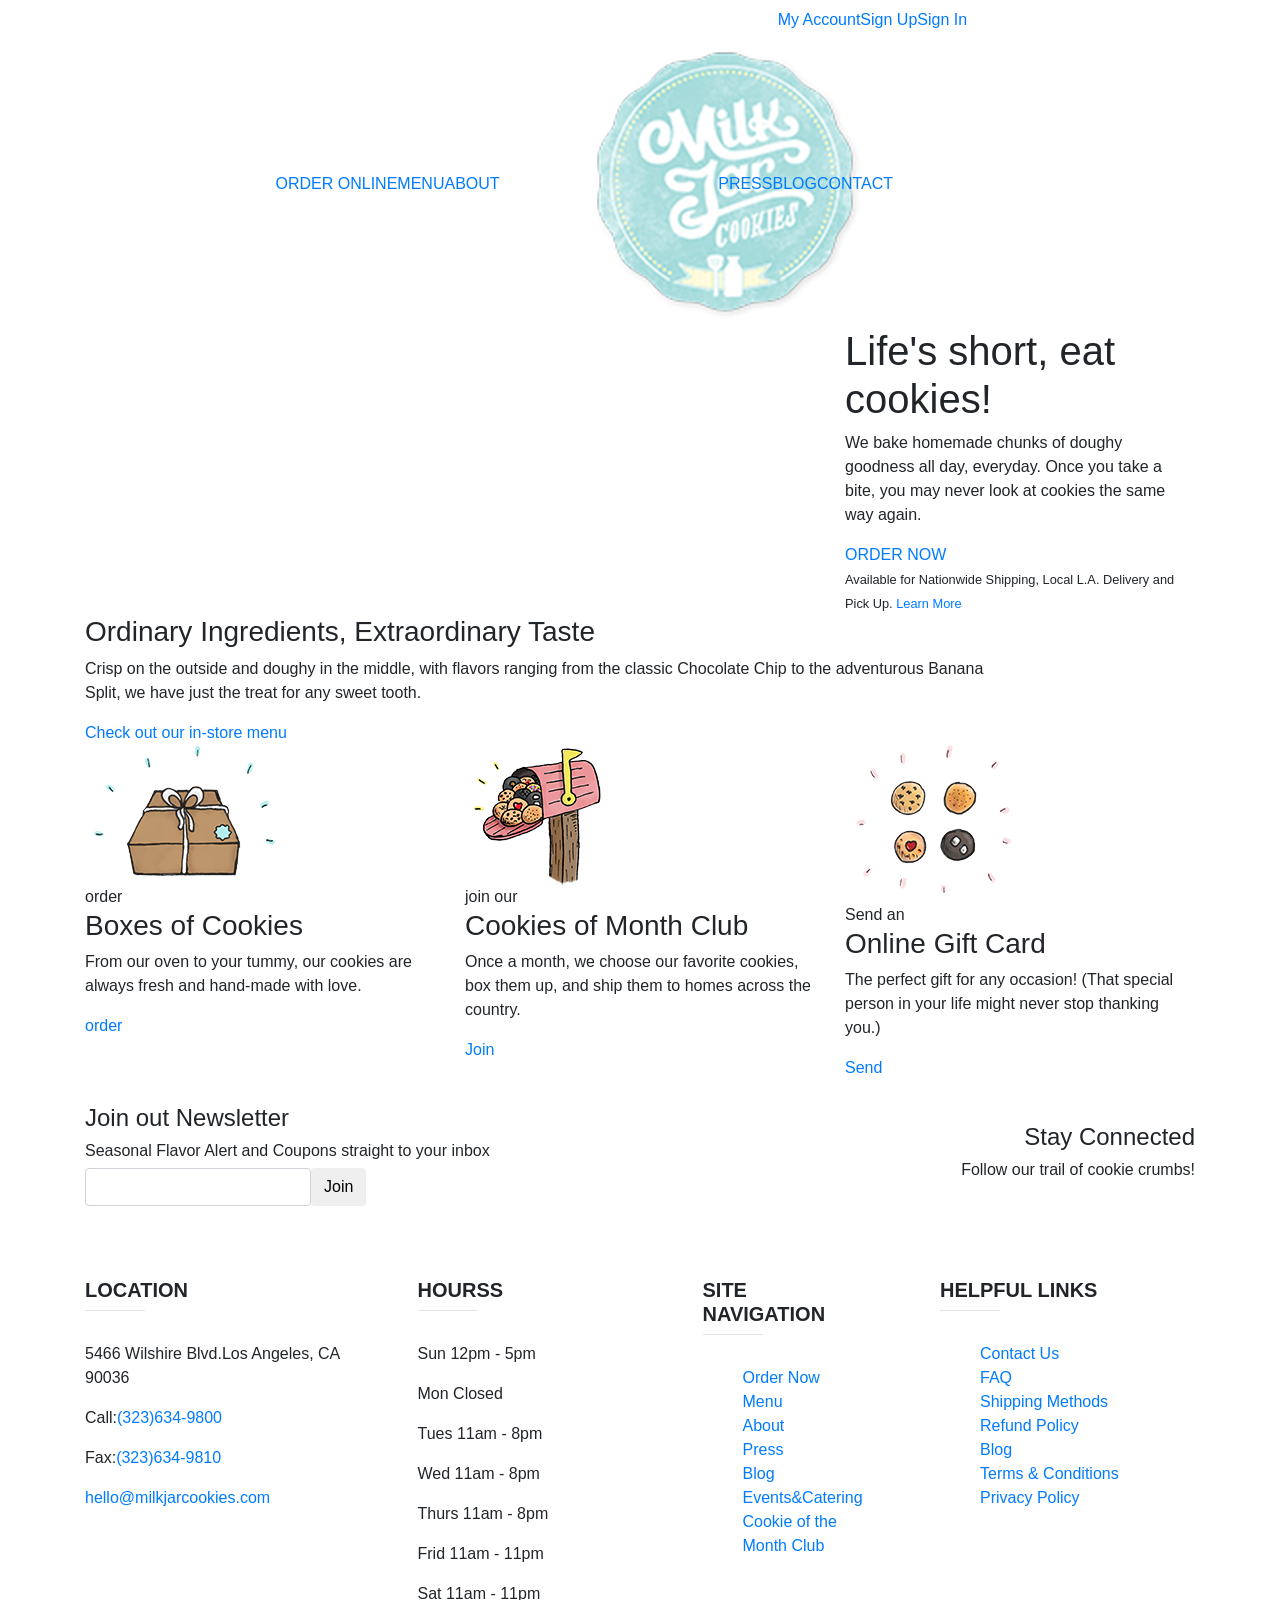
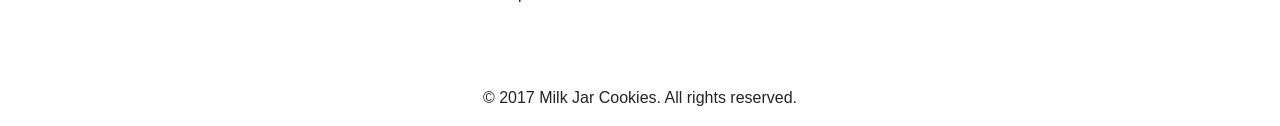
<file: SanShu/index.html>
<!doctype html>
<html lang="en">
  <head>
    <!-- Required meta tags -->
    <meta charset="utf-8">
    <meta name="viewport" content="width=device-width, initial-scale=1, shrink-to-fit=no">
    <!-- Optional JavaScript -->
    <!-- jQuery first, then Popper.js, then Bootstrap JS -->
    <script src="https://code.jquery.com/jquery-3.2.1.slim.min.js" integrity="sha384-KJ3o2DKtIkvYIK3UENzmM7KCkRr/rE9/Qpg6aAZGJwFDMVNA/GpGFF93hXpG5KkN" crossorigin="anonymous"></script>
    <script src="https://cdnjs.cloudflare.com/ajax/libs/popper.js/1.12.9/umd/popper.min.js" integrity="sha384-ApNbgh9B+Y1QKtv3Rn7W3mgPxhU9K/ScQsAP7hUibX39j7fakFPskvXusvfa0b4Q" crossorigin="anonymous"></script>
    <script src="https://maxcdn.bootstrapcdn.com/bootstrap/4.0.0/js/bootstrap.min.js" integrity="sha384-JZR6Spejh4U02d8jOt6vLEHfe/JQGiRRSQQxSfFWpi1MquVdAyjUar5+76PVCmYl" crossorigin="anonymous"></script>

    <!-- Bootstrap CSS -->
    <link rel="stylesheet" href="https://maxcdn.bootstrapcdn.com/bootstrap/4.0.0/css/bootstrap.min.css" integrity="sha384-Gn5384xqQ1aoWXA+058RXPxPg6fy4IWvTNh0E263XmFcJlSAwiGgFAW/dAiS6JXm" crossorigin="anonymous">
    <link rel="stylesheet" href="css/stylesheet.css" rel="stylesheet">
    <link href="https://fonts.googleapis.com/css?family=Amaranth" rel="stylesheet"><!-- for header text -->
    <title>MilkJarCookies</title>
  </head>
  <body>
    <header id="main-header">
      <div class="container-fluid">
          <div class="row">
            <div class="col-sm-7"></div>
            <div class="col-sm-3">
              <nav class="navbar navbar-default">
                  <ul class="nav MyNavbar">
                    <li ><a href="#">My Account</a></li>
                    <li ><a href="#">Sign Up</a></li>
                    <li ><a href="#">Sign In</a></li>
                  </ul>

              </nav>
              <div class="col-sm-2"></div>
            </div>
          </div>
          <div class="row justify-content-center">
              <nav class="navbar navbar-default" >

                <!--<div class="navbar-header">
                  <button type="button" class="navbar-toggle" data-toggle = "collapse" data-target="#menu-navbar-collapse">
                     <i class="glyphicon glyphicon-align-center"></i>
                  </button>
                </div>--><!--For responsive behaviour -->
              <!--  <div class="navbar-collapse" id="menu-navbar-collapse"> --><!-- Add collapse in the class for reponsive -->
                <div class="col-sm-5">
                  <ul class="nav MyNavbar">
                    <li ><a href="#">ORDER ONLINE</a></li>
                    <li ><a href="#">MENU</a></li>
                    <li ><a href="#">ABOUT</a></li>
                  </ul>
                </div>
                <div class="col-sm-2">
                  <a href="#" id="logo-Img"><img src="./Img/cupcake.png"></a>
                </div>
                <div class="col-sm-5">
                  <ul class="nav MyNavbar">
                    <li><a  href="#">PRESS</a></li>
                    <li><a href="#">BLOG</a></li>
                    <li><a href="#">CONTACT</a></li>
                    <li><a href="#"><span class="glyphicon glyphicon-user"></span> </a></li>
                    <li><a href="#"><span class="glyphicon glyphicon-log-in"></span> </a></li>
                  </ul>
                </div>
              <!--  </div>-->
              </nav>
        </div>
    </header>
    <div class="container-fluid" id="header-border-lace">
  </div>

<div class="container ">
  <div class="row justify-content-center main-Div">
  <div class= "col-sm-8">
    </div>
    <div class="col-sm-4" id="slider-text">
      <h1 class="Font-Name">Life's short, </b> eat cookies!</h1>
      <p>We bake homemade chunks of doughy goodness all day, everyday. Once you take a bite, you may never look at cookies the same way again.</p>
      <div class="btn-wrap"><a class ="btn-herichy" href="#"><span>ORDER NOW </span></a></div>
      <small>Available for Nationwide Shipping, Local L.A. Delivery and Pick Up. <a href="#">Learn More</a></small>
    </div>
  </div>
  <div class="row In-Store-Arrow">
    <div class="col-sm-10 InStore-Arrow-data">

      <h3 class="Font-Name">Ordinary Ingredients, Extraordinary Taste</h3>
      <p>Crisp on the outside and doughy in the middle, with flavors ranging from the classic Chocolate Chip to the adventurous Banana Split, we have just the treat for any sweet tooth.</p>
      <a href="#">Check out our in-store menu</a>

    </div>
  </div>

<div class="row ">
  <div class="col-sm-4">
    <figure>
    <img class="Option-Img" src='Img/order-box-of-cookies.png' />
    <figcaption>order</figcaption>
    <h3 class="Font-Name">Boxes of Cookies</h3>
    <p>From our oven to your tummy, our cookies are always fresh and hand-made with love.</p>
</figure>
    <div class="btn-wrap"><a class ="btn-herichy" href="#"><span>order</span></a></div>
  </div>
  <div class="col-sm-4">
    <figure>
    <img class="Option-Img" src='Img/order-comc.png' />
    <figcaption>join our</figcaption>
    <h3 class="Font-Name">Cookies of Month Club</h3>
    <p>Once a month, we choose our favorite cookies, box them up, and ship them to homes across the country.</p>
  </figure>
    <div class="btn-wrap"><a class ="btn-herichy btn-color-Yellow" href="#"><span>Join</span></a></div>
  </div>
  <div class="col-sm-4">
    <figure>
    <img class="Option-Img" id="order-giftcard-img" src='Img/order-gift-card.png' />
    <figcaption>Send an</figcaption>
    <h3 class="Font-Name">Online Gift Card</h3>
    <p>The perfect gift for any occasion! (That special person in your life might never stop thanking you.)</p>
  </figure>
    <div class="btn-wrap"><a class ="btn-herichy btn-color-Blue" href="#"><span>Send</span></a></div>
  </div>
</div>
</div>
<!-- Footer STARTS HERE -->
<footer class="page-footer font-small">
	<div >
		<div class="container">
			<div class="row py-4 d-flex align-items-center">
				<div class="col-md-6 col-lg-5 text-center text-md-left ">
						 <h4 >Join out Newsletter</h4></b>
						 <h6 >Seasonal Flavor Alert and Coupons straight to your inbox</h6></b>
							 <form class="form-inline" action ="">
								 <div class="form-group">
									 <input type="email" class="form-control" id="email">
									 <button type="submit" class="btn btn-default">Join</button>
								 </div>
							 </form>
					</div>
					<div class="col-md-6 col-lg-7 text-center text-md-right">
						<h4 >Stay Connected</h4></b>
						<h6 >Follow our trail of cookie crumbs!</h6></b>
						<!--Facebook-->
						<a class="fb-ic ml-0">
								<i class="fa fa-facebook white-text mr-lg-4"> </i>
						</a>
						<!--Twitter-->
						<a class="tw-ic">
								<i class="fa fa-twitter white-text mr-lg-4"> </i>
						</a>
						<!--Google +-->
						<a class="gplus-ic">
								<i class="fa fa-google-plus white-text mr-lg-4"> </i>
						</a>
						<!--Linkedin-->
						<a class="li-ic">
								<i class="fa fa-linkedin white-text mr-lg-4"> </i>
						</a>
						<!--Instagram-->
						<a class="ins-ic">
								<i class="fa fa-instagram white-text mr-lg-4"> </i>
						</a>

					</div>
			</div>
		</div>

	</div>
	<div class="container mt-5 mb-4 text-center text-md-left">
        <div class="row mt-3">
						<!--First column-->
							 <div class="col-md-3 col-lg-4 col-xl-3 mb-4">
									 <h5 class="text-uppercase font-weight-bold">
											 <strong>Location</strong>
									 </h5>
									 <hr class="deep-purple accent-2 mb-4 mt-0 d-inline-block mx-auto" style="width: 60px;">
			                <p>5466 Wilshire Blvd.Los Angeles, CA 90036</p>
											<p> Call:<a href = "#">(323)634-9800</a></p>
											<p> Fax:<a href = "#">(323)634-9810</a></p>
											<a href = "#">hello@milkjarcookies.com</a>
							</div>
							<!--First column-->
							<!--Second column-->
					 <div class="col-md-2 col-lg-2 col-xl-2 mx-auto mb-4">
							 <h5 class="text-uppercase font-weight-bold">
									 <strong>Hourss</strong>
							 </h5>
							 <hr class="deep-purple accent-2 mb-4 mt-0 d-inline-block mx-auto" style="width: 60px;">
							 <p>
									 Sun 12pm - 5pm
							 </p>
							 <p>
									 Mon Closed
							 </p>
							 <p>
									 Tues 11am - 8pm
							 </p>
							 <p>
									 Wed 11am - 8pm
							 </p>
							 <p>
									 Thurs 11am - 8pm
							 </p>
							 <p>
									 Frid 11am - 11pm
							 </p>
							 <p>
									 Sat 11am - 11pm
							 </p>
					 </div>
					 <!--/.Second column-->
					 <!--Third column-->
            <div class="col-md-3 col-lg-2 col-xl-2 mx-auto mb-4">
                <h5 class="text-uppercase font-weight-bold">
                    <strong>SITE NAVIGATION</strong>
                </h5>
                <hr class=" accent-2 mb-4 mt-0 d-inline-block mx-auto" style="width: 60px;">
                <ul>
									<li><a href ="#">Order Now</a>
									</li>
									<li><a href ="#">Menu</a>
									</li>
									<li><a href ="#">About</a>
									</li>
									<li><a href ="#">Press</a>
									</li>
									<li><a href ="#">Blog</a>
									</li>
									<li><a href ="#">Events&Catering</a>
									</li>
									<li><a href ="#">Cookie of the Month Club</a>
									</li>
								</ul>
            </div>
            <!--/.Third column-->
						<!--Fourth column-->
            <div class="col-md-4 col-lg-3 col-xl-3">
                <h5 class="text-uppercase font-weight-bold">
                    <strong>HELPFUL LINKS</strong>
                </h5>
                <hr class="accent-2 mb-4 mt-0 d-inline-block mx-auto" style="width: 60px;">
								<ul>
									<li><a href ="#">Contact Us</a>
									</li>
									<li><a href ="#">FAQ</a>
									</li>
									<li><a href ="#">Shipping Methods</a>
									</li>
									<li><a href ="#">Refund Policy</a>
									</li>
									<li><a href ="#">Blog</a>
									</li>
									<li><a href ="#">Terms & Conditions</a>
									</li>
									<li><a href ="#">Privacy Policy</a>
									</li>
								</ul>
            </div>
            <!--/.Fourth column-->

				</div>
</div>
<!-- Copyright-->
    <div class="footer-copyright py-3 text-center">
        © 2017 Milk Jar Cookies. All rights reserved.
    </div>
    <!--/.Copyright -->
</footer>

<!-- Footer ENDS HERE -->
  </body>
</html>
</file>
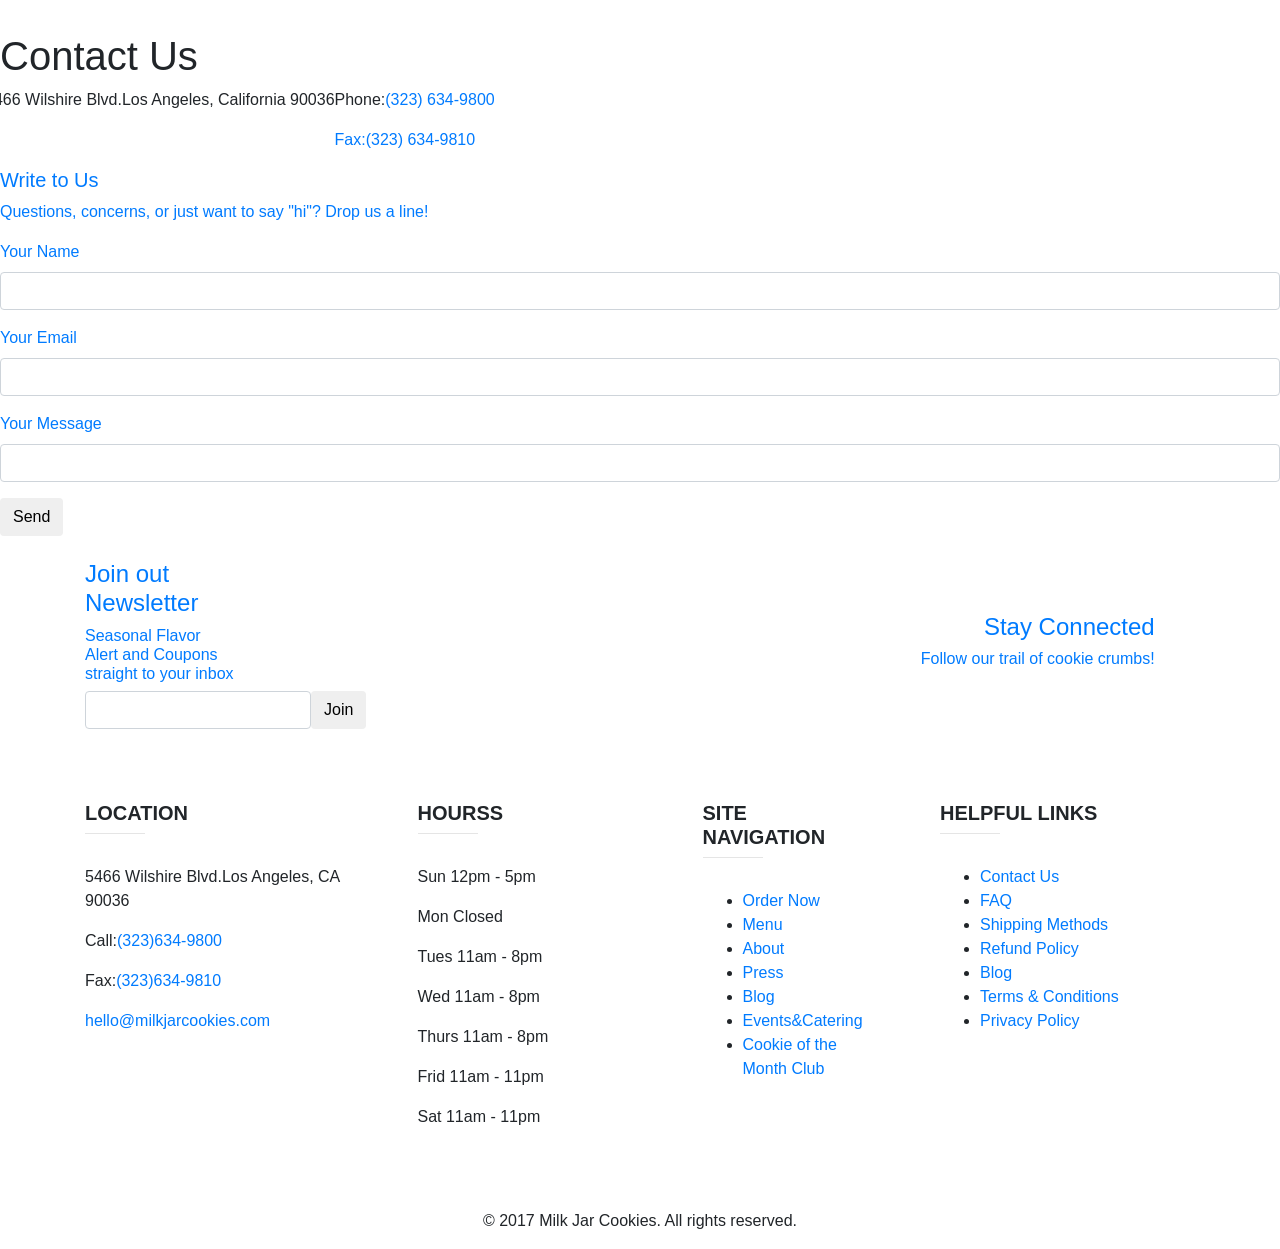
<file: SanShu/ContactUs.html>
<!DOCTYPE html>
<html lang="en">
<head>
	<title>Contact Us</title> <!-- Shows in the browser title -->
  <link rel="shortcut icon" href="./Img/favicon.ico" /> <!-- Shows the project icon in the browser title -->
	<meta charset="utf-8">
  <link rel="stylesheet" href="https://maxcdn.bootstrapcdn.com/bootstrap/4.0.0/css/bootstrap.min.css"
  integrity="sha384-Gn5384xqQ1aoWXA+058RXPxPg6fy4IWvTNh0E263XmFcJlSAwiGgFAW/dAiS6JXm" crossorigin="anonymous">  <!-- Bootstrap CSS mandatory file -->
  <!-- JS is require for some of the Bootstrap componants so adding this files -->
  <script src="https://code.jquery.com/jquery-3.2.1.slim.min.js"
  integrity="sha384-KJ3o2DKtIkvYIK3UENzmM7KCkRr/rE9/Qpg6aAZGJwFDMVNA/GpGFF93hXpG5KkN" crossorigin="anonymous"></script>
<script src="https://cdnjs.cloudflare.com/ajax/libs/popper.js/1.12.9/umd/popper.min.js"
 integrity="sha384-ApNbgh9B+Y1QKtv3Rn7W3mgPxhU9K/ScQsAP7hUibX39j7fakFPskvXusvfa0b4Q" crossorigin="anonymous"></script>
<script src="https://maxcdn.bootstrapcdn.com/bootstrap/4.0.0/js/bootstrap.min.js"
integrity="sha384-JZR6Spejh4U02d8jOt6vLEHfe/JQGiRRSQQxSfFWpi1MquVdAyjUar5+76PVCmYl" crossorigin="anonymous"></script>

<!-- JS mandatory file addition ENDS here -->
<meta name="viewport" content="width=device-width, initial-scale=1, shrink-to-fit=no"> <!-- ViewPort require for responsive designs -->
</head>

<body>
  <!-- header start -->
  <div id ="Menu-Img-Div">
  </div>
<nav class="navbar navbar-default navbar-fixed-top" id="myNavbar">
  <div class="container">
    <nav class="navbar navbar-default">
    </nav>
  </div>
  <div class="container">
    <!--<div class="navbar-header">
      <button type="button" class="navbar-toggle" data-toggle="collapse" data-target="#myNavbar">
        <span class="icon-bar"></span>
        <span class="icon-bar"></span>
        <span class="icon-bar"></span>
      </button>
      <div>
     <a class="navbar-brand os-animation" data-os-animation="zoomInDown" data-os-animation-delay="0.5s" href="#"></a></div>-->
    </div>
    <div class="text">
    <div class="collapse navbar-collapse" >
      <ul class="nav navbar-nav ">
        <li style="padding: 20px"><a href="#about">ORDER ONLINE</a></li>
        <li style="padding: 20px"><a href="#education">MENU</a></li>
    <li style="padding: 20px"><a href="#education">ABOUT</a></li>
        <li style="padding-left:10px;padding-right: 10px"><a class="os-animation" data-os-animation="zoomInDown" data-os-animation-delay="0.5s" href="#skills">
          <img src="./Img/cupcake.png" height="65px" width="65px"></a></li>
        <li style="padding: 20px"><a  href="#experience">PRESS</a></li>
        <li style="padding: 20px"><a href="#contact">BLOG</a></li>
    <li style="padding: 20px"><a href="#education">CONTACT</a></li>
      </ul>
<!--
      <ul class="nav navbar-nav navbar-right">
      <li><a href="#"><span class="glyphicon glyphicon-user"></span> Sign Up</a></li>
      <li><a href="#"><span class="glyphicon glyphicon-log-in"></span> Login</a></li>
    </ul>
    </div>--><!-- This code is for the login button but still nav bar is coming in aline so working to create seperation -->
</div>
  </div>
    <!--<img id="Lace-Img-ID"src="" alt="Lace">--><!-- Trying to add this image through border property -->
</nav>
<!-- header Ends -->

<div id="Center-menu-div">
<h1>Contact Us</h1>
<div class="row">
  <div class"col-md-6 col-lg-6 col-sm-12">
    <p>5466 Wilshire Blvd.Los Angeles, California 90036</p>
  </div>
  <div class"col-md-6 col-lg-6 col-sm-12">
    <p>Phone:<a href="#">(323) 634-9800</p>
      <p>Fax:<a href="#">(323) 634-9810</p>
  </div>
</div>
<div class="row">
  <div class="col-md-12 col-lg-12 col-sm-12">
    <h5>Write to Us</h5>
    <p>Questions, concerns, or just want to say "hi"? Drop us a line!</p>
    <form>
      <div class="form-group">
        <label for="yourname">Your Name </label>
        <input type="text" class="form-control" id="yourName">
      </div>
      <div class="form-group">
        <label for="youremail">Your Email </label>
        <input type="email" class="form-control" id="youremail">
      </div>
      <div class="form-group">
        <label for="yourMessage">Your Message </label>
        <input type="textarea" class="form-control" id="yourmessage">
      </div>
      <button type="submit" class="btn btn-default">Send</button>

    </form>
  </div>
</div>
</div>
<footer class="page-footer font-small">
	<div >
		<div class="container">
			<div class="row py-4 d-flex align-items-center">
				<div class="col-md-6 col-lg-5 text-center text-md-left ">
						 <h4 >Join out Newsletter</h4></b>
						 <h6 >Seasonal Flavor Alert and Coupons straight to your inbox</h6></b>
							 <form class="form-inline" action ="">
								 <div class="form-group">
									 <input type="email" class="form-control" id="email">
									 <button type="submit" class="btn btn-default">Join</button>
								 </div>
							 </form>
					</div>
					<div class="col-md-6 col-lg-7 text-center text-md-right">
						<h4 >Stay Connected</h4></b>
						<h6 >Follow our trail of cookie crumbs!</h6></b>
						<!--Facebook-->
						<a class="fb-ic ml-0">
								<i class="fa fa-facebook white-text mr-lg-4"> </i>
						</a>
						<!--Twitter-->
						<a class="tw-ic">
								<i class="fa fa-twitter white-text mr-lg-4"> </i>
						</a>
						<!--Google +-->
						<a class="gplus-ic">
								<i class="fa fa-google-plus white-text mr-lg-4"> </i>
						</a>
						<!--Linkedin-->
						<a class="li-ic">
								<i class="fa fa-linkedin white-text mr-lg-4"> </i>
						</a>
						<!--Instagram-->
						<a class="ins-ic">
								<i class="fa fa-instagram white-text mr-lg-4"> </i>
						</a>

					</div>
			</div>
		</div>

	</div>
	<div class="container mt-5 mb-4 text-center text-md-left">
        <div class="row mt-3">
						<!--First column-->
							 <div class="col-md-3 col-lg-4 col-xl-3 mb-4">
									 <h5 class="text-uppercase font-weight-bold">
											 <strong>Location</strong>
									 </h5>
									 <hr class="deep-purple accent-2 mb-4 mt-0 d-inline-block mx-auto" style="width: 60px;">
			                <p>5466 Wilshire Blvd.Los Angeles, CA 90036</p>
											<p> Call:<a href = "#">(323)634-9800</a></p>
											<p> Fax:<a href = "#">(323)634-9810</a></p>
											<a href = "#">hello@milkjarcookies.com</a>
							</div>
							<!--First column-->
							<!--Second column-->
					 <div class="col-md-2 col-lg-2 col-xl-2 mx-auto mb-4">
							 <h5 class="text-uppercase font-weight-bold">
									 <strong>Hourss</strong>
							 </h5>
							 <hr class="deep-purple accent-2 mb-4 mt-0 d-inline-block mx-auto" style="width: 60px;">
							 <p>
									 Sun 12pm - 5pm
							 </p>
							 <p>
									 Mon Closed
							 </p>
							 <p>
									 Tues 11am - 8pm
							 </p>
							 <p>
									 Wed 11am - 8pm
							 </p>
							 <p>
									 Thurs 11am - 8pm
							 </p>
							 <p>
									 Frid 11am - 11pm
							 </p>
							 <p>
									 Sat 11am - 11pm
							 </p>
					 </div>
					 <!--/.Second column-->
					 <!--Third column-->
            <div class="col-md-3 col-lg-2 col-xl-2 mx-auto mb-4">
                <h5 class="text-uppercase font-weight-bold">
                    <strong>SITE NAVIGATION</strong>
                </h5>
                <hr class=" accent-2 mb-4 mt-0 d-inline-block mx-auto" style="width: 60px;">
                <ul>
									<li><a href ="#">Order Now</a>
									</li>
									<li><a href ="#">Menu</a>
									</li>
									<li><a href ="#">About</a>
									</li>
									<li><a href ="#">Press</a>
									</li>
									<li><a href ="#">Blog</a>
									</li>
									<li><a href ="#">Events&Catering</a>
									</li>
									<li><a href ="#">Cookie of the Month Club</a>
									</li>
								</ul>
            </div>
            <!--/.Third column-->
						<!--Fourth column-->
            <div class="col-md-4 col-lg-3 col-xl-3">
                <h5 class="text-uppercase font-weight-bold">
                    <strong>HELPFUL LINKS</strong>
                </h5>
                <hr class="accent-2 mb-4 mt-0 d-inline-block mx-auto" style="width: 60px;">
								<ul>
									<li><a href ="#">Contact Us</a>
									</li>
									<li><a href ="#">FAQ</a>
									</li>
									<li><a href ="#">Shipping Methods</a>
									</li>
									<li><a href ="#">Refund Policy</a>
									</li>
									<li><a href ="#">Blog</a>
									</li>
									<li><a href ="#">Terms & Conditions</a>
									</li>
									<li><a href ="#">Privacy Policy</a>
									</li>
								</ul>
            </div>
            <!--/.Fourth column-->

				</div>
</div>
<!-- Copyright-->
    <div class="footer-copyright py-3 text-center">
        © 2017 Milk Jar Cookies. All rights reserved.
    </div>
    <!--/.Copyright -->
</footer>
</body>
  </html>
</file>
<file: SanShu/css/stylesheet.css>
*{
	list-style-type: none;


}
ul.collapse
{
	  border-color: coral;

		border-image-source: url(../Img/lace-bottom.png);
    border-image-repeat: repeat;
}

#myNavbar {
	position: sticky;
	top: -30px;
	text-align: right;
	height: 80px;
	margin: 0;
	display: flex;
	flex-wrap: wrap;
	justify-content: center;
}

#myNavbar aside {
	width: 100%;
	height: 30px;
}

#myNavbar ul {
	width: 80%;
	display: flex;
	justify-content: space-around;
}

#myNavbar ul li {
	margin: 1.5% 0% 0 0%;
}

#myNavbar ul li:nth-child(4) {
	margin: 0.5% 4% 0 4%;
}

#myNavbar ul li a {
	padding: 0px;
}

#myNavbar button {
	border: 0;
	padding: 5px;
	margin: 0;
	background: transparent;
	color: #999;
}

#myNavbar a
{
	color: #626262;
	text-decoration:none;
	style:none;
	font-family: Montserrat-Light,sans-serif;
	font-style: normal;
}
#myNavbar a:hover
{
	color: #ffa8b2;
}

	#Menu-Img-Div
	{
		width:100%;
		height: 60vh;
		position: relative;
    top: -70px;
		background:url(../Img/menu-header.jpg) no-repeat center center;
	  background-size:contain;

	}
#Center-menu-div
{
	position: relative;
	z-index: 10;
	width: 60vw;
	height:30vh;
	background-color: #ffffff;
	padding: 5px;
	text-align: center;
	left:20%;
	top:-180px;;
}
#Center-menu-div h1
{
	margin:10px;
	padding:10px;
	height: 15vh;
	border-top:2px dashed rgb(176,223,233);
	border-left: 2px dashed rgb(176,223,233);
	border-right: 2px dashed rgb(176,223,233);
	font-family: Montserrat-Light,sans-serif;
	font-style: oblique;
	color: #626262;

}
#Sub-Menu-Nav
{
	background-color: #ffffff;
	border:none;

}
.navbar .navbar-nav {
  display: inline-block;
  float: none;
	text-align:center;

}

#Cookie-div {
	position: relative;
	top: -180px;
}

#Cookie-div .row {
	width: 100%;
}





	/*This code helps in getting lace image */
/*	{
		position:relative;
		top:35px;
		background-repeat: repeat-x;

	}*/
</file>
